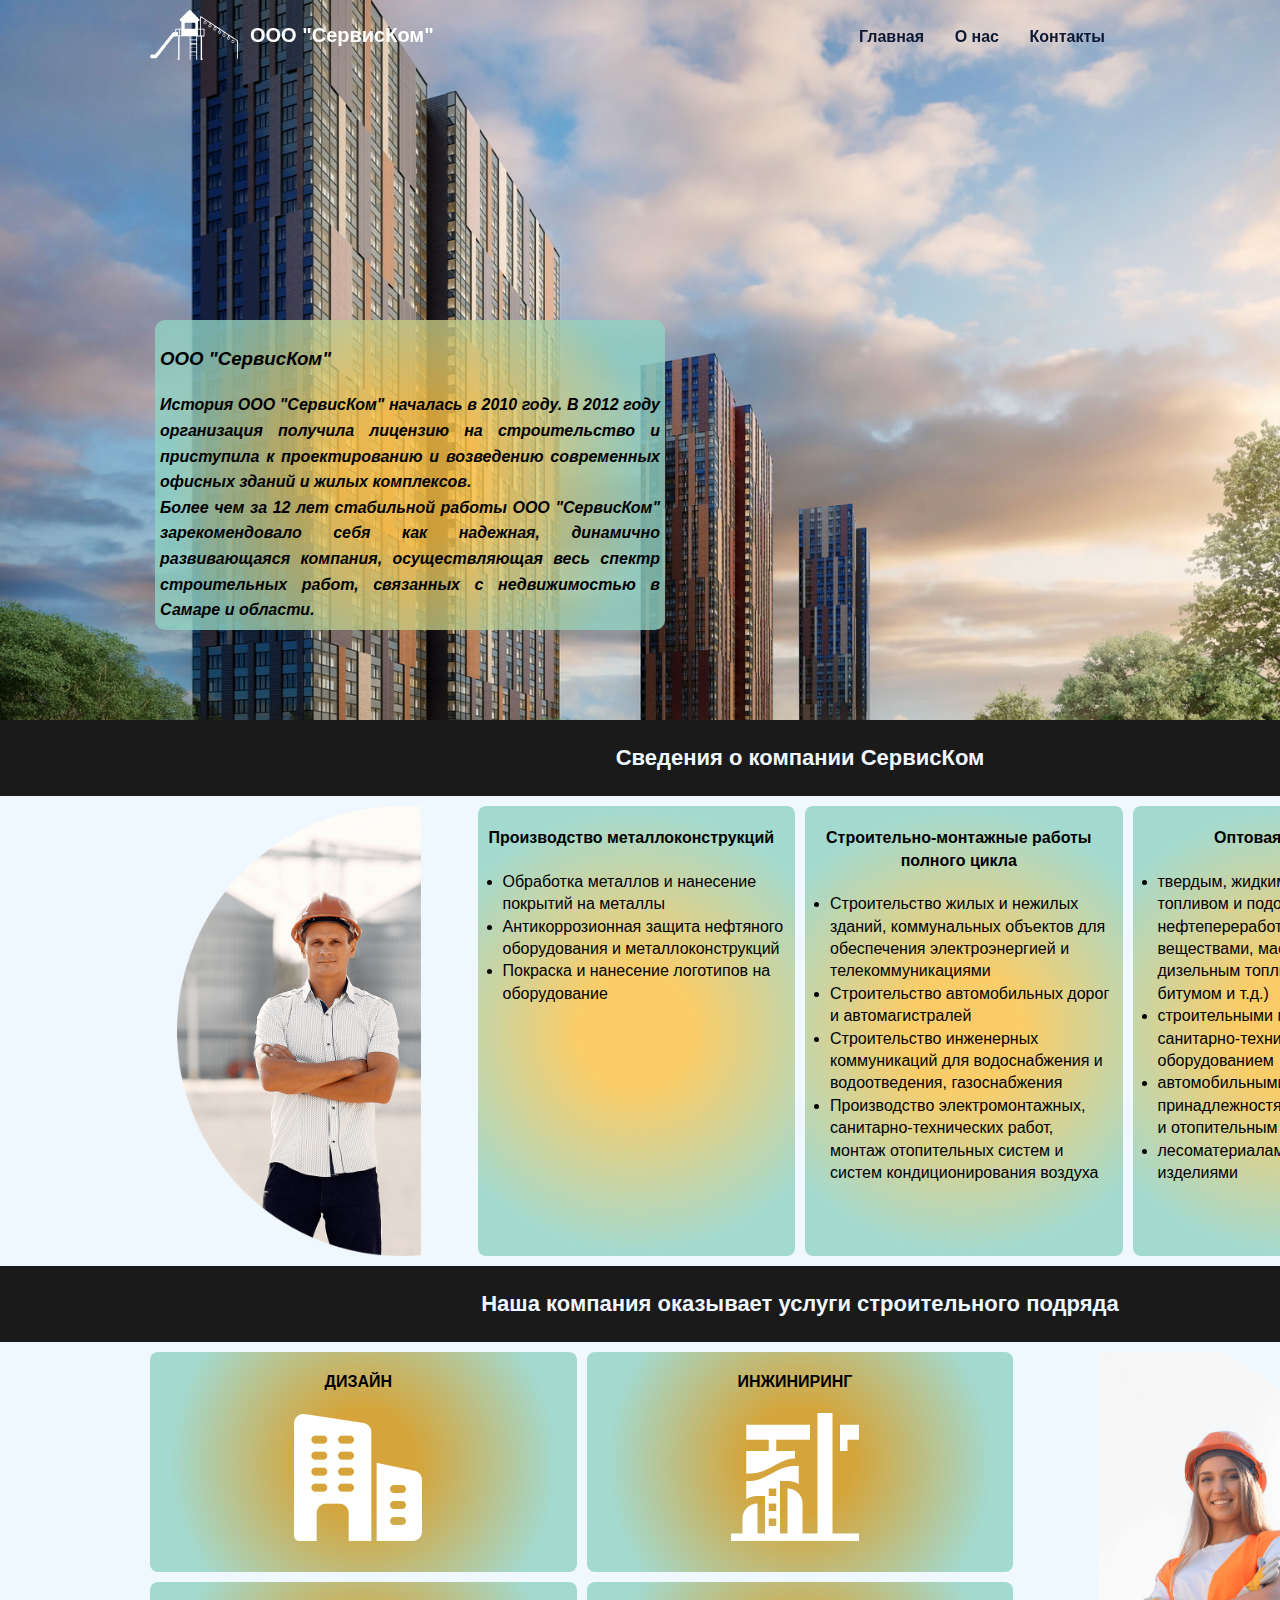
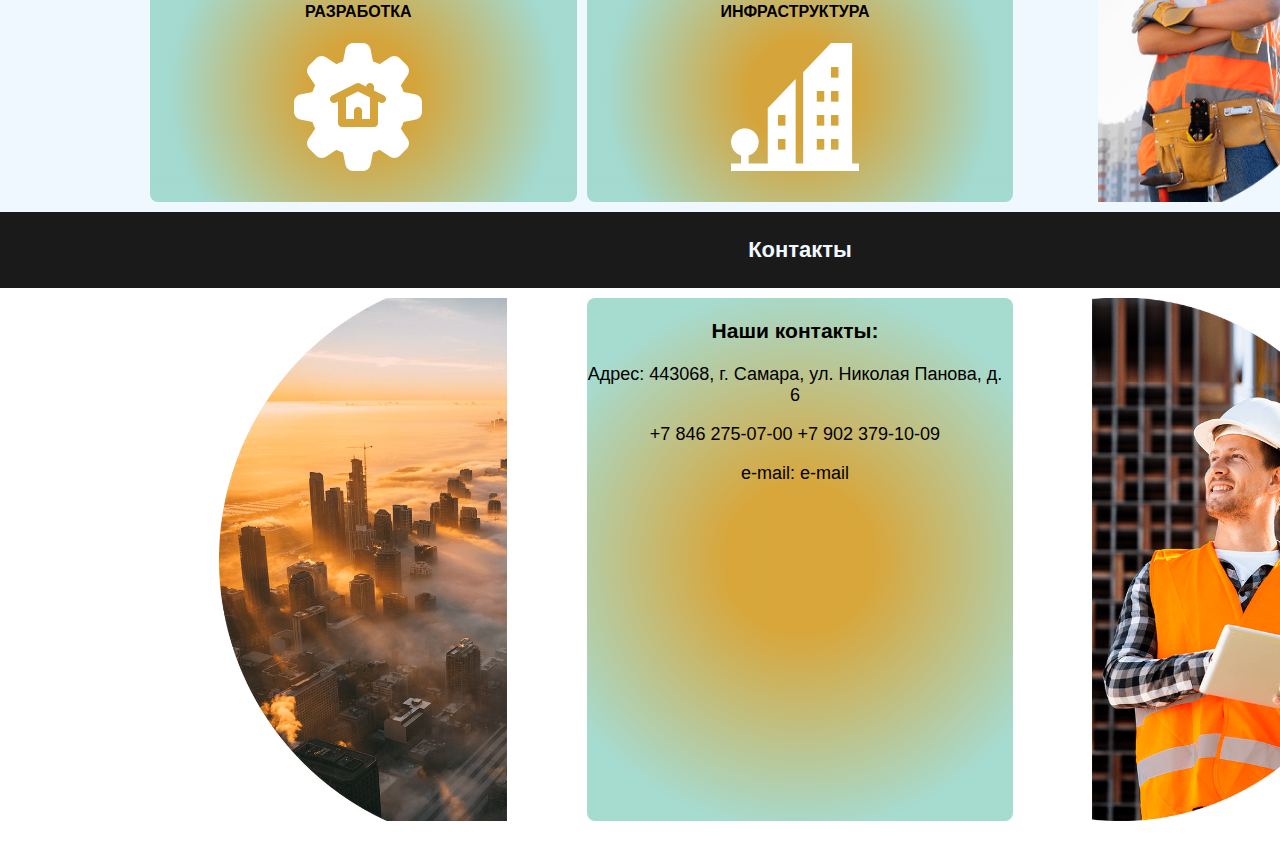
<file: index.html>
<!DOCTYPE html>
<html lang="en">
  <head>
    <meta charset="UTF-8" />
    <meta http-equiv="X-UA-Compatible" content="IE=edge" />
    <!-- <meta name="viewport" content="width=device-width, initial-scale=1.0" /> -->
    <link rel="stylesheet" href="headabout.css" />
    <link rel="stylesheet" href="info.css" />
    <link rel="stylesheet" href="info2.css" />
    <link rel="stylesheet" href="contacts.css" />
    <title>СервисКом</title>
  </head>
  <body>
    <div class="wrapper">
      <div class="headabout container">
        <header class="header container">
          <img class="header__logo" src="assets/1997833.svg" />

          <div class="header__text">OOO "СервисКом"</div>

          <div class="header__controls">
            <a href="#about">Главная</a>
            <a href="#info">О нас</a>
            <a href="#contacts">Контакты</a>
          </div>
        </header>

        <section class="about container" id="about">
          <div class="about__info">
            <h3>ООО "СервисКом"</h3>
            <p>
              История ООО "СервисКом" началась в 2010 году. В 2012 году
              организация получила лицензию на строительство и приступила к
              проектированию и возведению современных офисных зданий и жилых
              комплексов.<br />
              Более чем за 12 лет стабильной работы ООО "СервисКом"
              зарекомендовало себя как надежная, динамично развивающаяся
              компания, осуществляющая весь спектр строительных работ, связанных
              с недвижимостью в Самаре и области.
            </p>
          </div>
        </section>
      </div>

      <h3 class="info_company">Сведения о компании СервисКом</h3>

      <section class="info container" id="info">
        
        <div class="card info__img">
          <img class="img1" src="assets/vbvb-min.png" alt="" />
        </div>

        <div class="card info__1-1">
          <h4 class="card__h">Производство металлоконструкций</h4>
          <ul>
            <li class="card__li">
              Обработка металлов и нанесение покрытий на металлы
            </li>
            <li class="card__li">
              Антикоррозионная защита нефтяного оборудования и
              металлоконструкций
            </li>
            <li class="card__li">
              Покраска и нанесение логотипов на оборудование
            </li>
          </ul>
        </div>

        <div class="card info__1-2">
          <h4 class="card__h">Строительно-монтажные работы полного цикла</h4>
          <ul>
            <li class="card__li">
              Строительство жилых и нежилых зданий, коммунальных объектов для
              обеспечения электроэнергией и телекоммуникациями
            </li>
            <li class="card__li">
              Строительство автомобильных дорог и автомагистралей
            </li>
            <li class="card__li">
              Строительство инженерных коммуникаций для водоснабжения и
              водоотведения, газоснабжения
            </li>
            <li class="card__li">
              Производство электромонтажных, санитарно-технических работ, монтаж
              отопительных систем и систем кондиционирования воздуха
            </li>
          </ul>
        </div>

        <div class="card info__1-3">
          <h4 class="card__h">Оптовая торговля</h4>
          <ul>
            <li class="card__li">
              твердым, жидким и газообразным топливом и подобными продуктами
              нефтепереработки (смазочными веществами, маслами, бензином,
              дизельным топливом, мазутом, битумом и т.д.)
            </li>
            <li class="card__li">
              строительными материалами и санитарно-техническим оборудованием
            </li>
            <li class="card__li">
              автомобильными деталями, узлами и принадлежностями, водопроводным
              и отопительным оборудованием
            </li>
            <li class="card__li">лесоматериалами и скобяными изделиями</li>
          </ul>
        </div>
      </section>

      <h3 class="info_company">Наша компания оказывает услуги строительного подряда</h3>

      <section class="info2 container" id="info">
        
        <div class="card2 info__1-1">
          <h4 class="card__h">ДИЗАЙН</h4>
          <img src="assets/diz.png" alt="">
        </div>

        <div class="card2 info__1-2">
          <h4 class="card__h">ИНЖИНИРИНГ</h4>
          <img src="assets/ing.png" alt="">
        </div>

        <div class="card2 info__img2">
          <img class="img2" src="assets/mnmnmn-min.png" alt="" />
        </div>

        <div class="card2 info__1-3">
          <h4 class="card__h">РАЗРАБОТКА</h4>
          <img src="assets/razr.png" alt="">
        </div>

        <div class="card2 info__1-4">
          <h4 class="card__h">ИНФРАСТРУКТУРА</h4>
          <img src="assets/infr.png" alt="">
        </div>

        <!-- <div class="card2 info__img2">
          <img class="img2" src="assets/mnmnmn-min.png" alt="" />
        </div> -->

      </section>

      <h3 class="info_company">Контакты</h3>

      <section class="contacts" id="contacts">
        <div class="container">
          <div class="container-wrapper">
            <div class="contacts_img-left">
              <img class="img3" src="./assets/vbvbbvbb-min.png" alt="">
            </div>

            <div class="contacts_content">
              <h3>Наши контакты:</h3>
              <p> Адрес: 443068, г. Самара, ул. Николая Панова, д. 6</p>
              <p>+7 846 275-07-00
                +7 902 379-10-09</p>
              <p>e-mail: e-mail</p>
            </div>

            <div class="contacts_img-right">
              <img class="img3_1" src="./assets/vvvvvvvvvvvv-min.png" alt="">
            </div>

          </div>
        </div>

      </section>

    </div>
    <script src="scroll.js"></script>
  </body>
</html>
</file>
<file: headabout.css>
body {
  font-family: "Raleway", sans-serif;
  margin: 0;
  padding: 0;
  box-sizing: border-box;
  min-width: 1600px;
}

/* .container {
  padding: 10px 150px;
} */

header {
  display: flex;
  justify-content: space-between;
  align-items: center;
  padding: 20px;
  /* color:aliceblue; */
  background-color:#fff;
  z-index: 1;
  top: 0;
  left: 0;
  right: 0;
  font-size: 20px;
  position: fixed;
  background: none;
  transition: box-shadow, background-color .25s ease;
}

.header__scrolled {
  background: radial-gradient(circle, rgb(183, 241, 237) 22%, rgb(252, 194, 68) 70%);
  box-shadow: 0 12px 34px -11px rgb(65 62 101 / 10%);
  color: #171718;
}

.header__logo {
  height: 50px;
}

.header__text {
  font-weight: bold;
  padding-left: 100px;
  position: fixed;
  color: #fff;
}

a {
  text-decoration: none;
  color: #0b1733;
}
 
header a {
  font-size: 16px;
  font-weight: 600;
  margin-right: 25px;
}

.headabout {
  height: 700px;
  background: url(assets/bg_about.jpg);
  background-size: cover;
  background-position: center;
  background-repeat: no-repeat;
  
}

.about {
  position: relative;
  height: 600px;

}

.about__info {
  position: absolute; 
	bottom: 0px;
  left: 5px;
	background: radial-gradient(circle, rgba(252, 194, 68, 0.8) 22%, rgba(144,210,196,0.80) 81%);
  border-radius: 10px;
	height: 300px;
	width: 500px;
  padding: 5px;
  font-style: italic;
  font-weight: 600;
  line-height: 1.6;
  color: #000;
  text-align: justify;
}
</file>
<file: info.css>
.container {
  padding: 10px 150px;
}

.info {
    background-color: aliceblue;
    display: grid;
    grid-template-columns: 1fr 1fr 1fr 1fr;
    grid-gap: 10px;
}

.info {
    height: 450px;
    /* text-align: center; */
}

.img1 {
    height: 100%;
    padding-right: 10px;
    width: auto;
}

.card {
    font-size: 16px;
    line-height: 1.4;
    padding-right: 10px;
    background: radial-gradient(circle, rgba(252, 194, 68, 0.8) 22%, rgba(144,210,196,0.80) 81%);
    border-radius: 8px;
}

.card__h {
    text-align: center;
}

li {
    margin-left: -15px;
}

.info__img {
    overflow: hidden;
    display: flex;
    justify-content: center;
    align-items: center;
    background: none;
}
</file>
<file: info2.css>
.container {
  padding: 10px 150px;
}

.info_company {
    background-color: rgb(27, 26, 27);
    padding: 25px;
    text-align: center;
    font-family:'Franklin Gothic Medium', 'Arial Narrow', Arial, sans-serif;
    font-size: 22px;
    color: aliceblue;
    margin: 0;
}

.info2 {
    background-color: aliceblue;
    display: grid;
    grid-template-columns: 1fr 1fr 1fr;
    grid-gap: 10px;
}

.info2 {
    height: 450px;
    /* text-align: center; */
}

.img2 {
    height: 110%;
    width: auto;
}

.card2 {
    font-size: 16px;
    padding-right: 10px;
    background: radial-gradient(circle, rgba(206, 144, 10, 0.8) 22%, rgba(144,210,196,0.80) 81%);
    border-radius: 8px;
    text-align: center;
    
}

.card__h {
    display: block;
    text-align: center;
}

img .card2 {
    display: block;
    justify-content: space-around;
    align-items: center;
}

.info__img2 {
    overflow: hidden;
    display: flex;
    justify-content: center;
    align-items: center;
    grid-row-start: 1;
    grid-row-end: 3;
    grid-column-start: 3;
    background: none;
}
</file>
<file: contacts.css>
.container-wrapper {
    height: 550px;
    display: grid;
    grid-template-columns: 1fr 1fr 1fr;
    grid-gap: 10px;
}
.contacts_img-left, .contacts_img-right {
    height: 95%;
    width: auto;
    overflow: hidden;
    display: flex;
    justify-content: center;
    align-items: center;
    background: none;
}
.contacts_content {
    height: 95%;
    font-size: 18px;
    padding-right: 10px;
    background: radial-gradient(circle, rgba(206, 144, 10, 0.8) 22%, rgba(144,210,196,0.80) 81%);
    border-radius: 8px;
    text-align: center;
}

.img3 {
    height: 110%;
    width: auto;
}

.img3_1 {
    height: 100%;
    width: auto;
}
</file>
